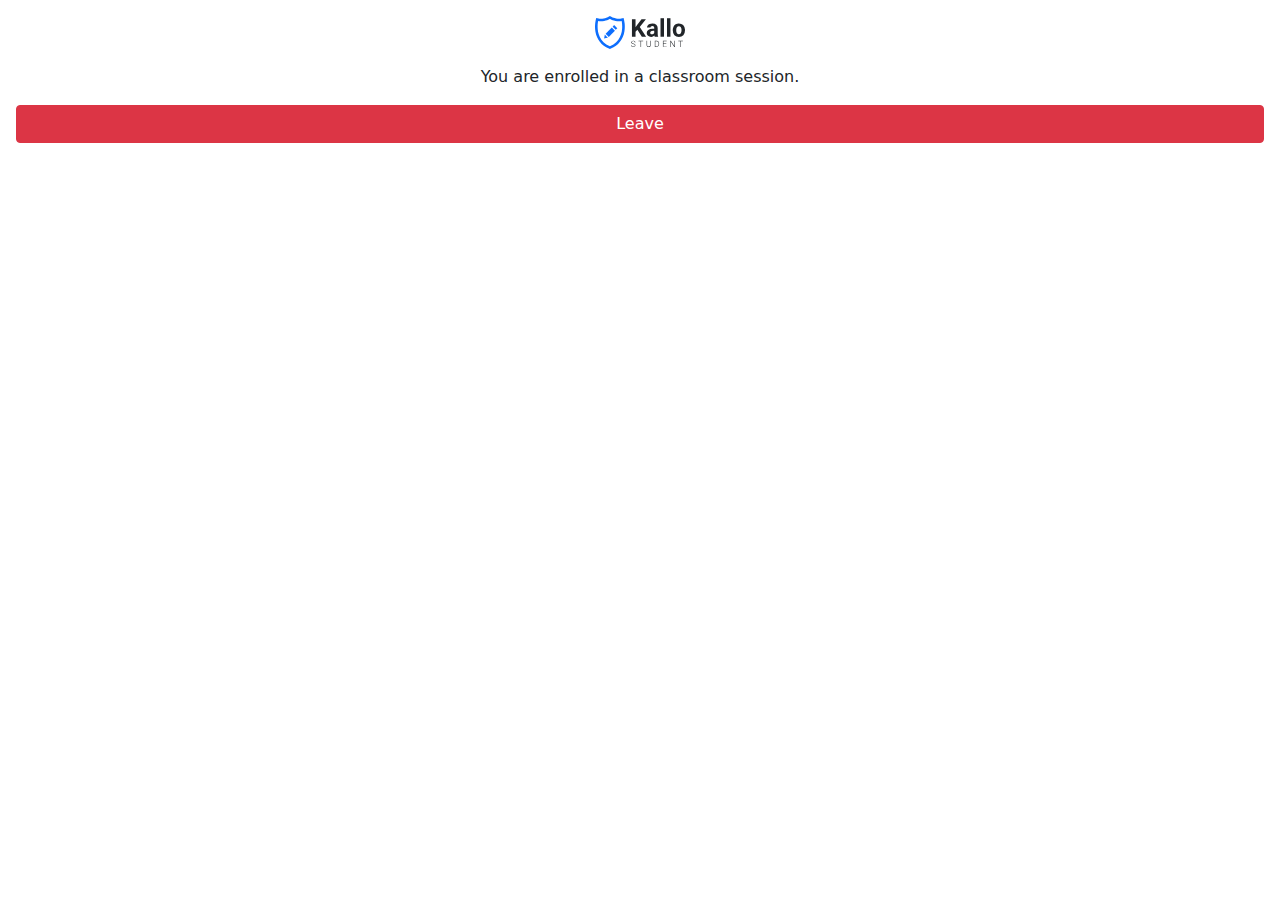
<file: popup/classroom.html>
<!DOCTYPE html>

<html lang="en-US">
  <head>
    <meta charset="UTF-8" />
    <meta name="viewport" content="width=device-width, initial-scale=1.0" />

    <link rel="stylesheet" href="css/style.css" />
    <link rel="stylesheet" href="css/bootstrap.min.css" />
  </head>

  <body>
    <img class="mt-3" src="vectors/logo.svg" alt="Logo" width="90" />

    <div class="p-3">
      <p>You are enrolled in a classroom session.</p>
      <button class="btn btn-danger btn-block mt-3" id="leave-btn">Leave</button>
      <div class="alert alert-danger mt-3" id="alert-div" role="alert" style="display: none"></div>
    </div>

    <script src="scripts/methods.js"></script>
    <script src="scripts/classroom.js"></script>
  </body>
</html>
</file>
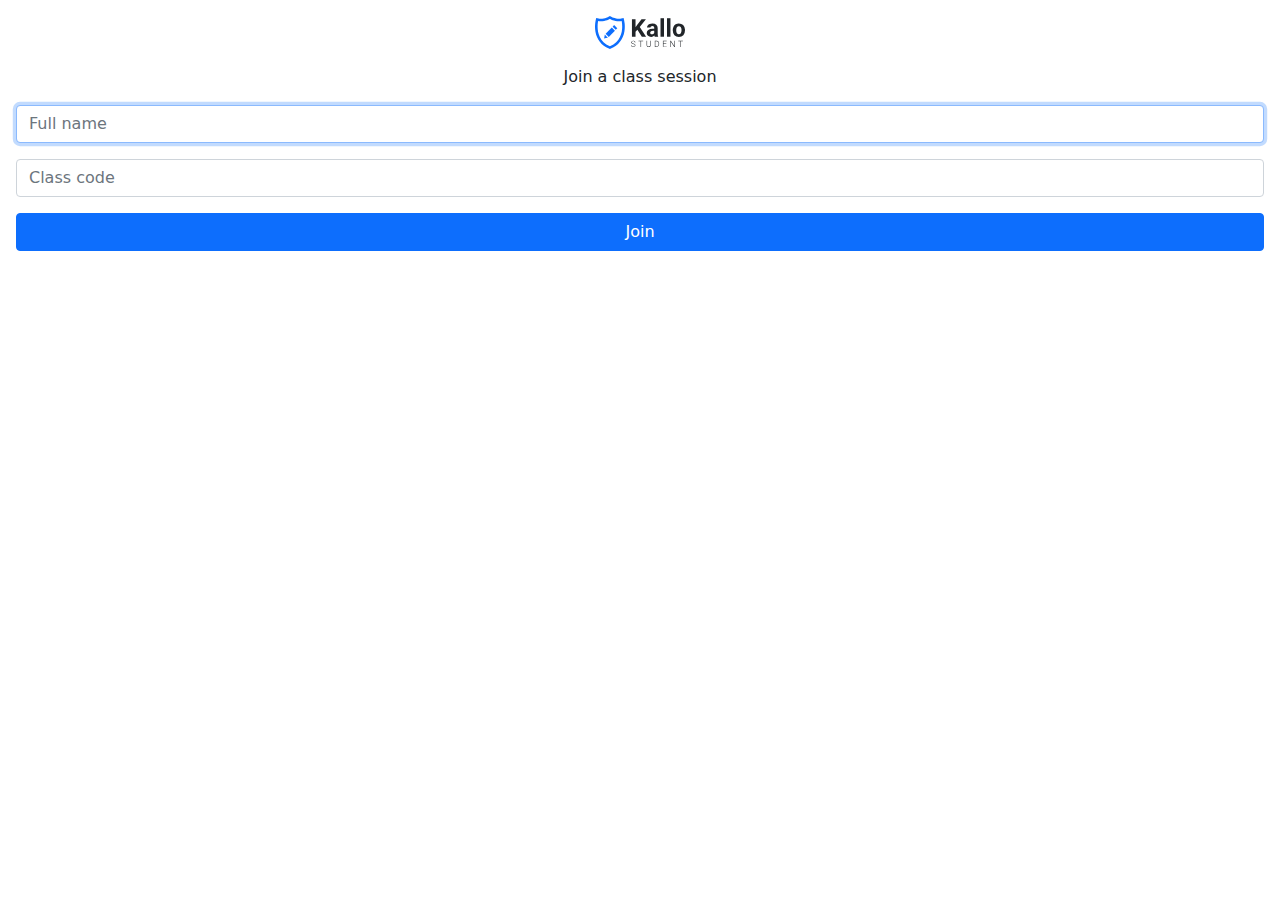
<file: popup/join.html>
<!DOCTYPE html>

<html lang="en-US">
  <head>
    <meta charset="UTF-8" />
    <meta name="viewport" content="width=device-width, initial-scale=1.0" />

    <link rel="stylesheet" href="css/style.css" />
    <link rel="stylesheet" href="css/bootstrap.min.css" />
  </head>

  <body>
    <img class="mt-3" src="vectors/logo.svg" alt="Logo" width="90" />

    <div class="p-3">
      <form id="input-from">
        <p>Join a class session</p>

        <input
          class="form-control"
          type="text"
          id="name"
          placeholder="Full name"
          autocomplete="off"
          required
          autofocus
        />

        <input
          class="form-control mt-3"
          type="password"
          id="code"
          placeholder="Class code"
          autocomplete="off"
          required
        />

        <button class="btn btn-primary btn-block mt-3" type="submit">Join</button>
      </form>

      <div class="alert alert-danger mt-3" id="alert-div" role="alert" style="display: none"></div>
    </div>

    <script src="scripts/methods.js"></script>
    <script src="scripts/join.js"></script>
  </body>
</html>
</file>
<file: popup/css/style.css>
body {
    min-width: 260px;
    max-width: 100%;
    position: relative;
    vertical-align: middle;
    text-align: center;
    user-select: none;
}
</file>
